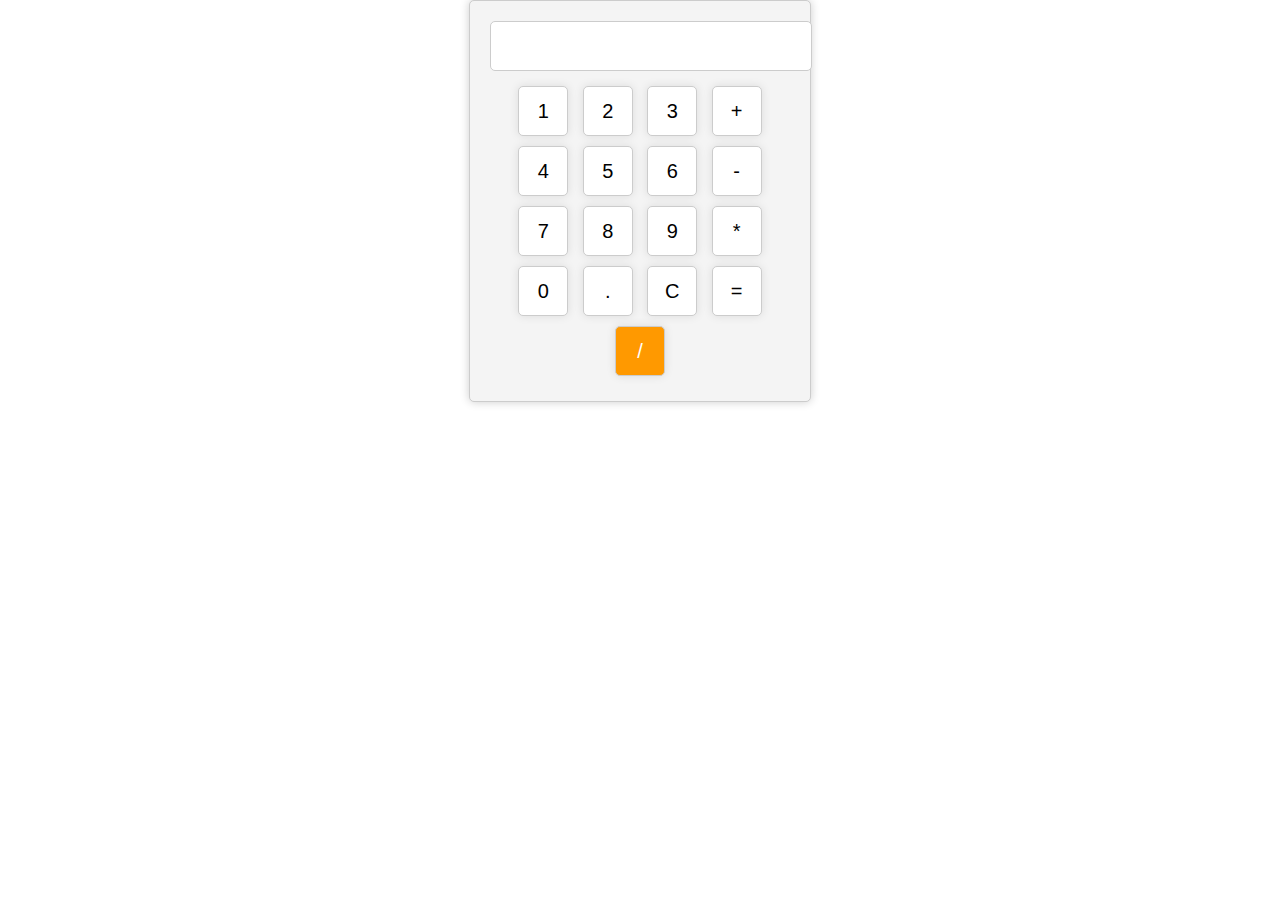
<file: Calculator/index.html>
<!DOCTYPE html>
<html lang="en">
<head>
    <meta charset="UTF-8">
    <meta name="viewport" content="width=device-width, initial-scale=1.0">
    <title>Calculator</title>
    <link rel="stylesheet" href="style.css">
    <script src="script.js"></script>
</head>
<body>
    <div class="calculator">
        <input type="text" id="inputmessage">
        <div class="buttons">
           
            <button onclick="appendToDisplay('1')">1</button>
            <button onclick="appendToDisplay('2')">2</button>
            <button onclick="appendToDisplay('3')">3</button>
            <button onclick="appendToDisplay('+')">+</button>
            <button onclick="appendToDisplay('4')">4</button>
            <button onclick="appendToDisplay('5')">5</button>
            <button onclick="appendToDisplay('6')">6</button>
            <button onclick="appendToDisplay('-')">-</button>
            <button onclick="appendToDisplay('7')">7</button>
            <button onclick="appendToDisplay('8')">8</button>
            <button onclick="appendToDisplay('9')">9</button>
            <button onclick="appendToDisplay('*')">*</button>
            <button onclick="appendToDisplay('0')">0</button>
            <button onclick="appendToDisplay('.')">.</button>
            <button onclick="clearDisplay()">C</button>
            <button onclick="calculate()">=</button>
            <button onclick="appendToDisplay('/')">/</button>
        </div>
    </div>
    <script src="script.js"></script>
</body>
</html>
</file>
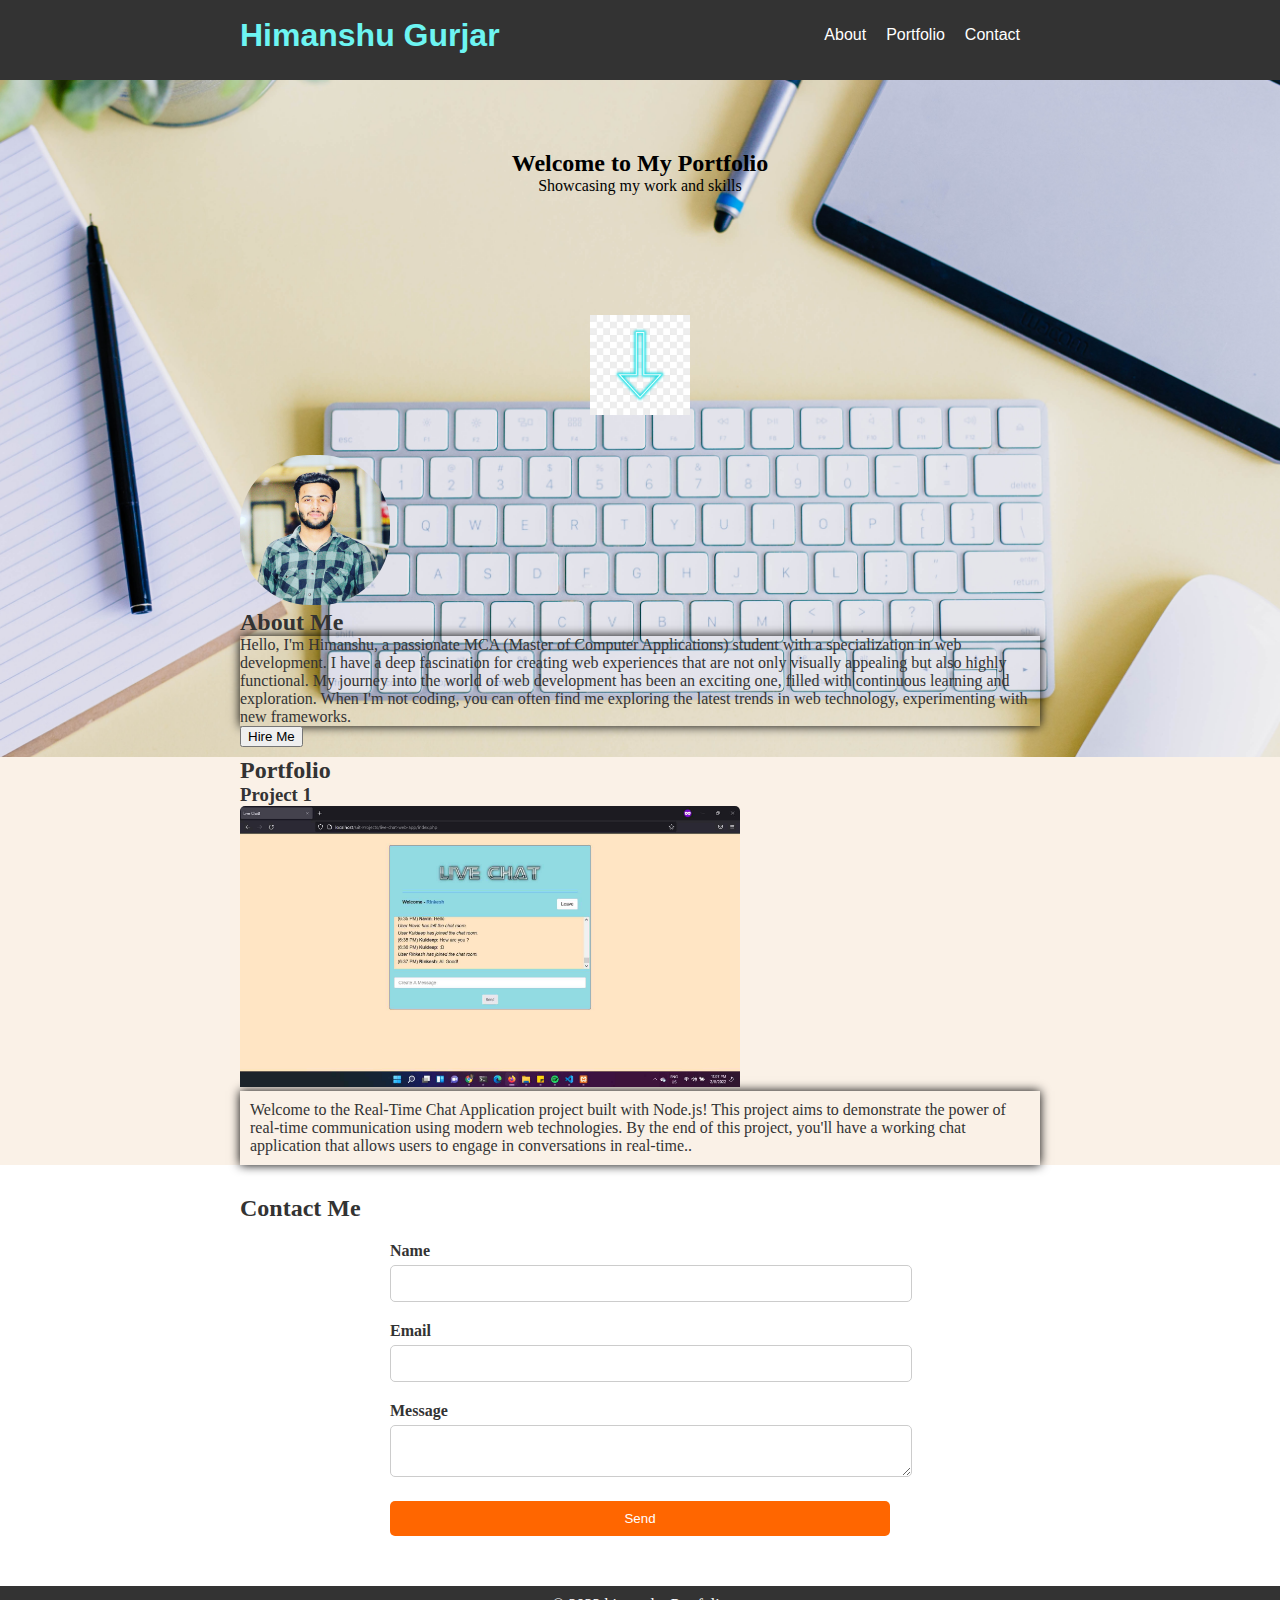
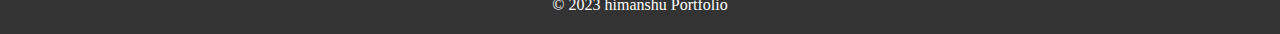
<file: portfolio/index.html>
<!DOCTYPE html>
<html lang="en">

<head>
    <meta charset="UTF-8">
    <meta name="viewport" content="width=device-width, initial-scale=1.0">
    <title>Portfolio.</title>
    <link rel="stylesheet" href="style.css">
</head>

<body>
    <!-- Navigation Bar -->
    <nav>
        <div class="container">
            <h1 class="main-heading">Himanshu Gurjar</h1>
            <ul>
                <li><a href="#about">About</a></li>
                <li><a href="#portfolio">Portfolio</a></li>
                <li><a href="#contact">Contact</a></li>
            </ul>
        </div>
    </nav>
    <!-- Hero Section -->
    <header class="hero">
        <div class="container">
            <h2>Welcome to My Portfolio</h2>
            <p>Showcasing my work and skills</p>
        </div>
    </header>
    <div class="arrow">
        <img src="arrowimage.jpg" alt="Project 1" width="100px">
    </div>



    <!-- About Section -->
    <section id="about" class="about">
        <div class="container">
            
            <img src="MY.jpg" width="150px" class="mypic"> <h2>About Me</h2>

            <p class="para-shadow">Hello, I'm Himanshu, a passionate MCA (Master of Computer Applications) student with a specialization in
                web development. I have a deep fascination for creating web experiences that are not only visually
                appealing but also highly functional. My journey into the world of web development has been an exciting
                one, filled with continuous learning and exploration.



                When I'm not coding, you can often find me exploring the latest trends in web technology, experimenting
                with new frameworks.

            </p>
            <div class="btns"> 
                <button class="btn">Hire Me</button>
            </div>
            
        </div>
    </section>

    <!-- Portfolio Section -->
    <section id="portfolio" class="portfolio">
        <div class="container">
            <h2>Portfolio</h2>

            <h3>Project 1</h3>
            <!-- Example Project -->
            <div class="project">
                <img src="projectimage.jpg" alt="Project 1" width="500px">

                <p class="para-shadow">Welcome to the Real-Time Chat Application project built with Node.js! This project aims to
                    demonstrate the power of real-time communication using modern web technologies. By the end of this
                    project, you'll have a working chat application that allows users to engage in conversations in
                    real-time..</p>
            </div>
            <!-- Add more projects as needed -->
        </div>
    </section>

    <!-- Contact Section -->
    <section id="contact" class="contact">
        <div class="container">
            <h2>Contact Me</h2>
            <form id="contact-form">
                <label for="name">Name</label>
                <input type="text" id="name" name="name" required>

                <label for="email">Email</label>
                <input type="email" id="email" name="email" required>

                <label for="message">Message</label>
                <textarea id="message" name="message" required></textarea>

                <button type="submit">Send</button>
            </form>
        </div>
    </section>

    <!-- Footer -->
    <footer>
        <div class="container">
            <p>&copy; 2023 himanshu Portfolio</p>
        </div>
    </footer>

    <script src="script.js"></script>
</body>

</html>
</file>
<file: Calculator/style.css>
/* Reset some default browser styles */
body, button {
    margin: 0;
    padding: 0;
    font-family: Arial, sans-serif;
}

/* Style the calculator container */
.calculator {
    width: 300px;
    margin: 0 auto;
    text-align: center;
    padding: 20px;
    border: 1px solid #ccc;
    border-radius: 5px;
    box-shadow: 0px 0px 10px rgba(0, 0, 0, 0.2);
    background-color: #f4f4f4;
}

/* Style the input display */
#inputmessage {
    width: 100%;
    padding: 10px;
    font-size: 24px;
    margin-bottom: 10px;
    border: 1px solid #ccc;
    border-radius: 5px;
}

/* Style the calculator buttons */
.buttons button {
    width: 50px;
    height: 50px;
    font-size: 20px;
    margin: 5px;
    padding: 0;
    border: 1px solid #ccc;
    border-radius: 5px;
    background-color: #fff;
    cursor: pointer;
    box-shadow: 0px 0px 10px rgba(0, 0, 0, 0.1);
}

.buttons button:hover {
    background-color: #e0e0e0;
}

/* Style the "=" button */
.buttons button:last-child {
    background-color: #ff9900;
    color: #fff;
}

.buttons button:last-child:hover {
    background-color: #ff6600;
}
</file>
<file: portfolio/style.css>
/* Reset some default styles */
body, h1, h2, h3, p {
    margin: 0;
    padding: 0;
}


/* Basic styling for body */
body {
    font-family: Arial, sans-serif;
    /*background-color: #f4f4f4;*/
    color: #333;
    background-image: url('image.jpg');
    background-size: cover; 
    background-position: center center;
    background-attachment: fixed; 
    background-repeat: no-repeat;
    width: auto;
   
}
/* Navigation bar */
nav {
    background-color: #333;
    color: #fff;
    padding: 10px 0;
}

nav .container {
    display: flex;
    justify-content: space-between;
    align-items: center;
    color:white;
    font-family: Verdana, Geneva, Tahoma, sans-serif;
}

nav ul {
    list-style: none;
    display: flex;
}

nav ul li {
    margin-right: 20px;
}

nav a {
    text-decoration: none;
    color: #fff;
    transition: color 0.3s;
}

nav a:hover {
    color: #ff6600;
}

/* Hero section */
.hero {
    /*background-image: url('wallpaperflare.com_wallpaper.jpg');*/
    background-size: cover;
    text-align: center;
    
    
    color:black;
    padding: 70px 0;
}

/* About and Portfolio sections */
.container {
    max-width: 800px;
    margin: 0 auto;
    /*padding: 20px;*/
    /*background-color: #fff;*/
    /*box-shadow: 0px 0px 10px rgba(0, 0, 0, 0.1);*/
    border-radius: 10px;
    font-family: cursive;
    margin-bottom: 10px;
}

/* Project cards */
.project {
    margin-bottom: 30px;
    /*background-color: #fff;*/
    /*box-shadow: 0px 2px 6px rgba(0, 0, 0, 0.1);*/
    border-radius: 5px;
    transition: transform 0.2s;
}

.project:hover {
    transform: translateY(-5px);
}

.project img {
    max-width: 100%;
    border-top-left-radius: 5px;
    border-top-right-radius: 5px;
}

.project h3 {
    padding: 10px;
    font-size: 1.2rem;
}

.project p {
    padding: 10px;
}

/* Contact section */
form {
    max-width: 500px;
    margin: 0 auto;
    /*background-color: #fff;*/
    /*box-shadow: 0px 0px 10px rgba(0, 0, 0, 0.1);*/
    border-radius: 10px;
    padding: 20px;
}

form label {
    display: block;
    margin-bottom: 5px;
    font-weight: bold;
}

form input,
form textarea,
form button {
    width: 100%;
    padding: 10px;
    margin-bottom: 20px;
    border: 1px solid #ccc;
    border-radius: 5px;
}

form button {
    background-color: #ff6600;
    color: #fff;
    border: none;
    cursor: pointer;
    transition: background-color 0.3s;
}

form button:hover {
    background-color: #ff3300;
}

/* Footer */
footer {
    background-color: #333;
    color: #fff;
    text-align: center;
    padding: 10px 0;
}
.arrow{
    display: grid;
    place-items: center;
    padding: 40px;
}
.portfolio{
    background-color:rgb(250, 241, 231);
    margin-top: 10px;
    
    
}
.btn{
    color:black;
    align-items: center;

}
.para-shadow{
    box-shadow:0px 0px 10px rgba(0, 0, 0, 1) ;
}
.mypic{
    border-radius: 70px;
}
.main-heading{
    color: #6df5f2;
}
</file>
